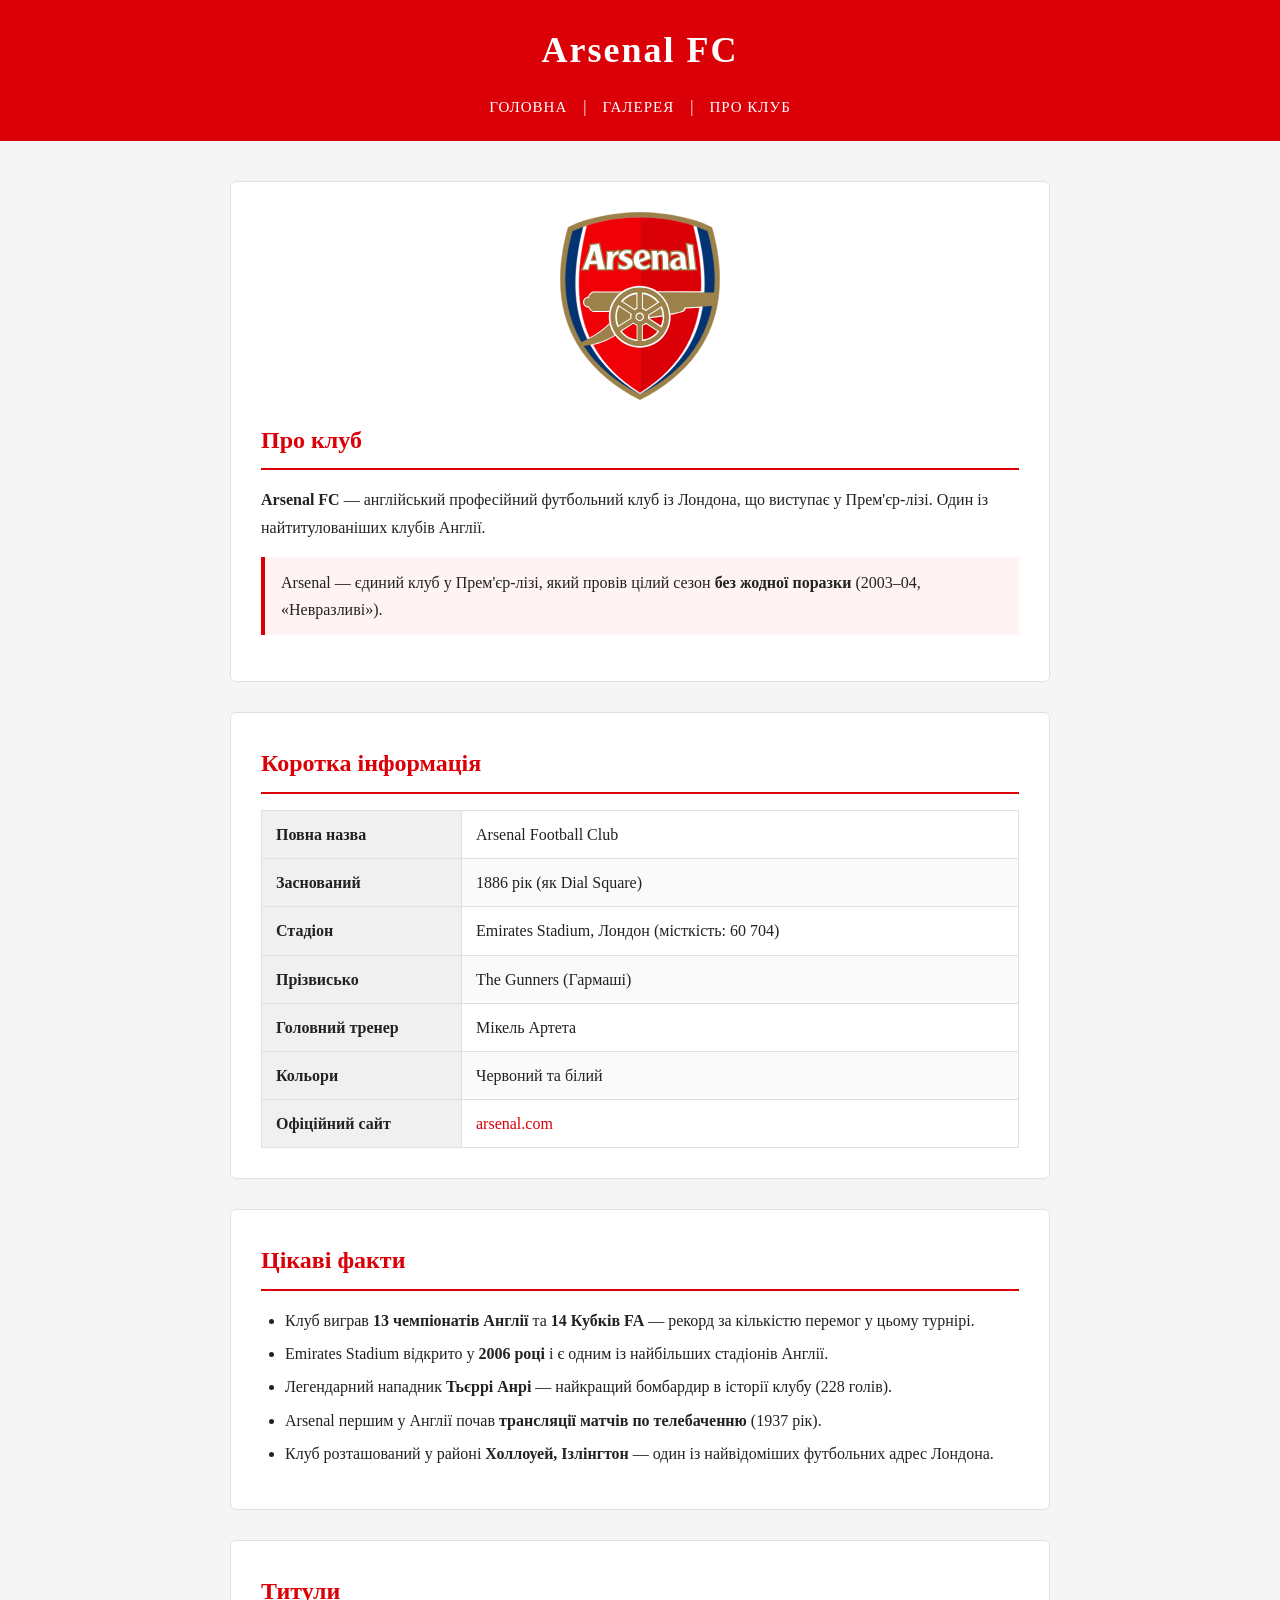
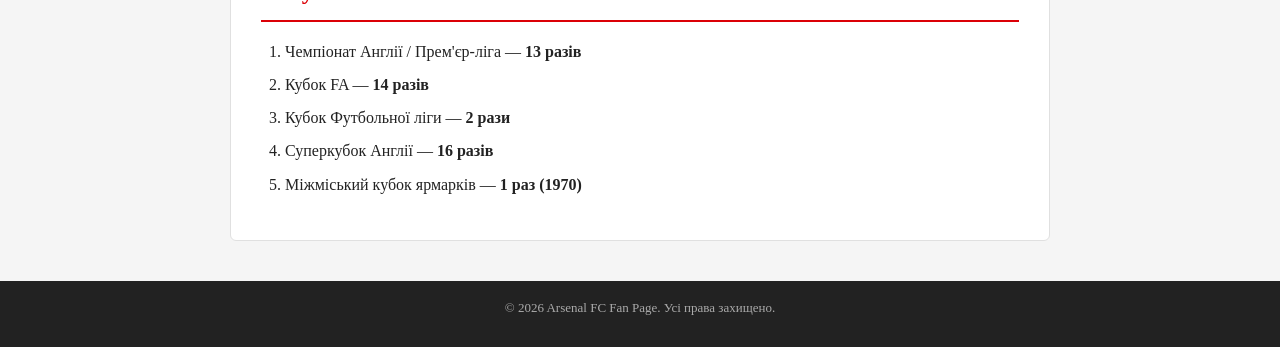
<file: index.html>
<!DOCTYPE html>
<html lang="uk">
<head>
    <meta charset="UTF-8">
    <title>Arsenal FC</title>
    <link rel="stylesheet" href="style.css">
</head>
<body>

    <header>
        <h1>Arsenal FC</h1>
        <nav>
            <a href="index.html">Головна</a> |
            <a href="pages/gallery.html">Галерея</a> |
            <a href="pages/contact.html">Про клуб</a>
        </nav>
    </header>

    <main>
        <section id="intro">
            <img id="club-logo" src="photo/arsenal-logo.svg" alt="Arsenal FC логотип" width="160">

            <h2>Про клуб</h2>
            <p>
                <strong>Arsenal FC</strong> — англійський професійний футбольний клуб із Лондона,
                що виступає у Прем'єр-лізі. Один із найтитулованіших клубів Англії.
            </p>

            <p class="highlight">
                Arsenal — єдиний клуб у Прем'єр-лізі, який провів цілий сезон
                <strong>без жодної поразки</strong> (2003–04, «Невразливі»).
            </p>
        </section>

        <section id="info">
            <h2>Коротка інформація</h2>
            <table>
                <tr>
                    <td><strong>Повна назва</strong></td>
                    <td>Arsenal Football Club</td>
                </tr>
                <tr>
                    <td><strong>Заснований</strong></td>
                    <td>1886 рік (як Dial Square)</td>
                </tr>
                <tr>
                    <td><strong>Стадіон</strong></td>
                    <td>Emirates Stadium, Лондон (місткість: 60 704)</td>
                </tr>
                <tr>
                    <td><strong>Прізвисько</strong></td>
                    <td>The Gunners (Гармаші)</td>
                </tr>
                <tr>
                    <td><strong>Головний тренер</strong></td>
                    <td>Мікель Артета</td>
                </tr>
                <tr>
                    <td><strong>Кольори</strong></td>
                    <td>Червоний та білий</td>
                </tr>
                <tr>
                    <td><strong>Офіційний сайт</strong></td>
                    <td><a href="https://www.arsenal.com" target="_blank">arsenal.com</a></td>
                </tr>
            </table>
        </section>

        <section id="facts">
            <h2>Цікаві факти</h2>
            <ul>
                <li>Клуб виграв <strong>13 чемпіонатів Англії</strong> та <strong>14 Кубків FA</strong> — рекорд за кількістю перемог у цьому турнірі.</li>
                <li>Emirates Stadium відкрито у <strong>2006 році</strong> і є одним із найбільших стадіонів Англії.</li>
                <li>Легендарний нападник <strong>Тьєррі Анрі</strong> — найкращий бомбардир в історії клубу (228 голів).</li>
                <li>Arsenal першим у Англії почав <strong>трансляції матчів по телебаченню</strong> (1937 рік).</li>
                <li>Клуб розташований у районі <strong>Холлоуей, Ізлінгтон</strong> — один із найвідоміших футбольних адрес Лондона.</li>
            </ul>
        </section>

        <section id="titles">
            <h2>Титули</h2>
            <ol>
                <li>Чемпіонат Англії / Прем'єр-ліга — <strong>13 разів</strong></li>
                <li>Кубок FA — <strong>14 разів</strong></li>
                <li>Кубок Футбольної ліги — <strong>2 рази</strong></li>
                <li>Суперкубок Англії — <strong>16 разів</strong></li>
                <li>Міжміський кубок ярмарків — <strong>1 раз (1970)</strong></li>
            </ol>
        </section>
    </main>

    <footer>
        <p>&copy; 2026 Arsenal FC Fan Page. Усі права захищено.</p>
    </footer>

</body>
</html>
</file>
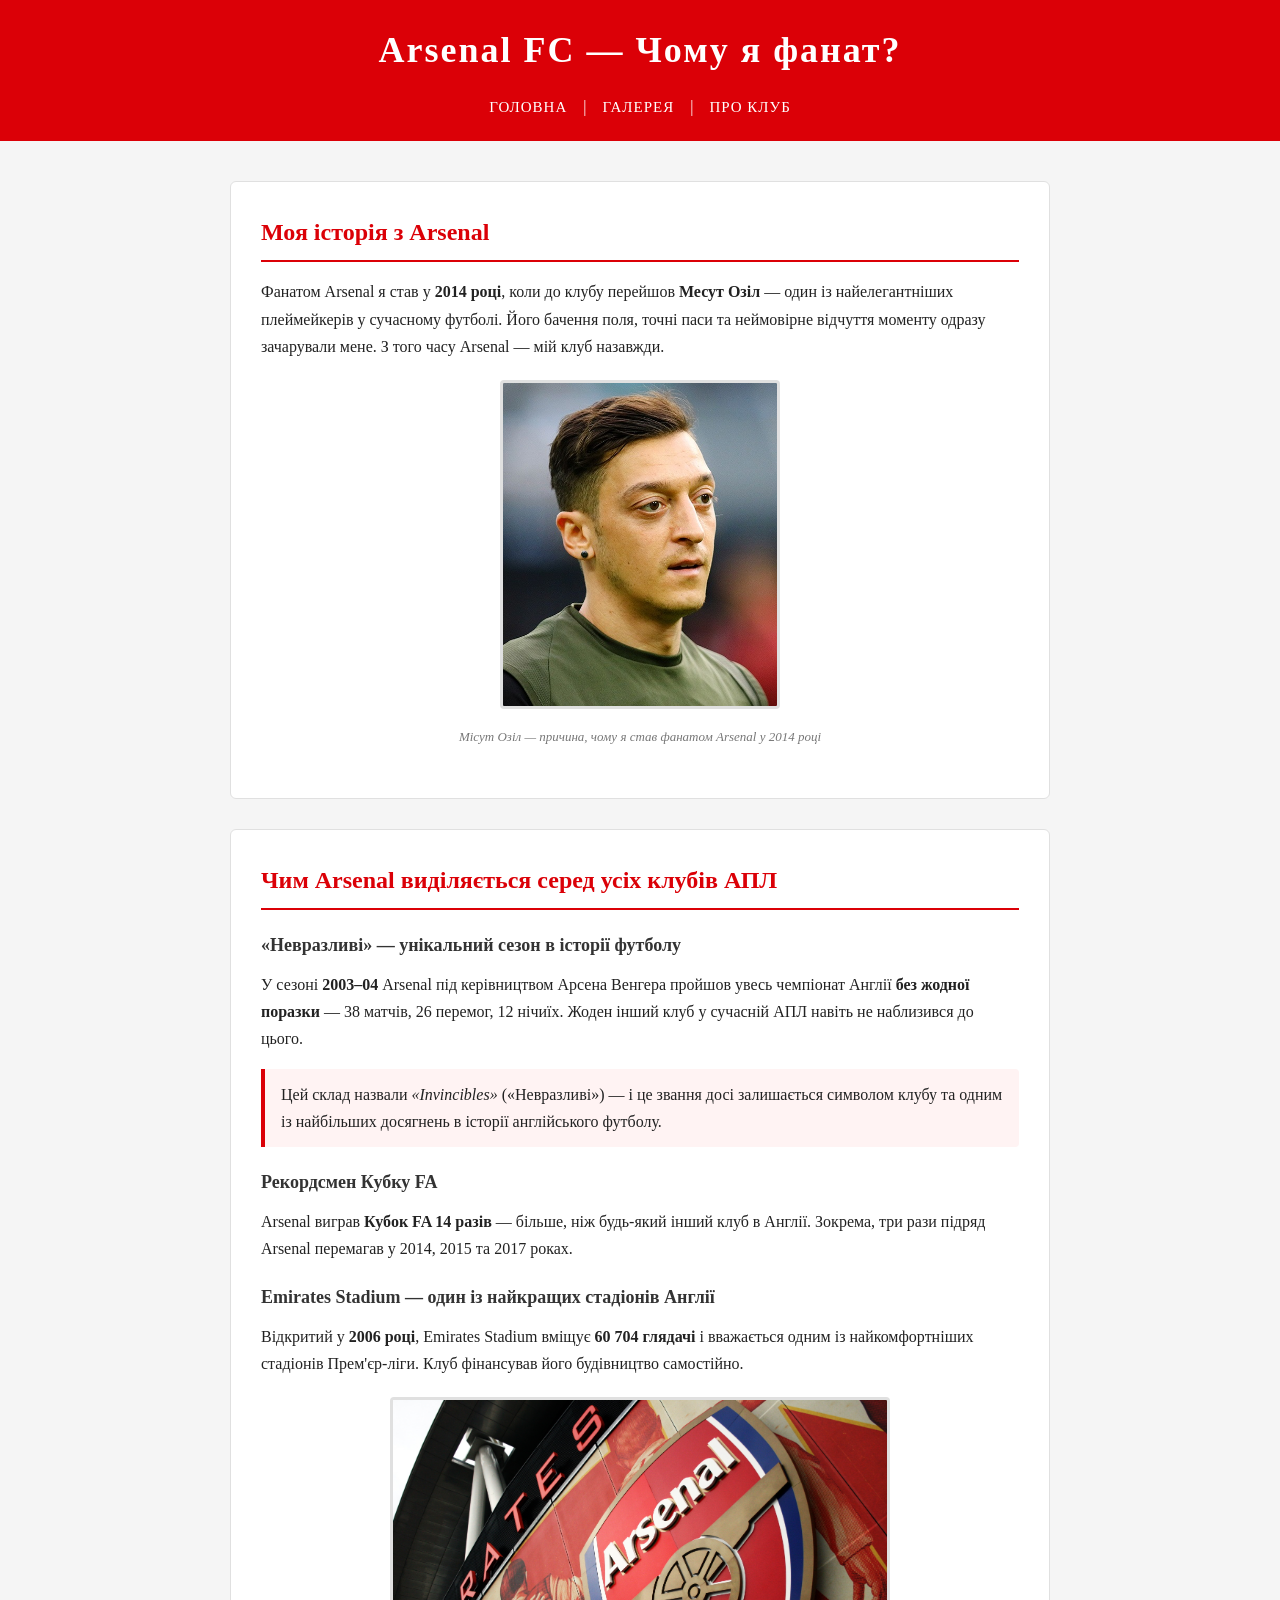
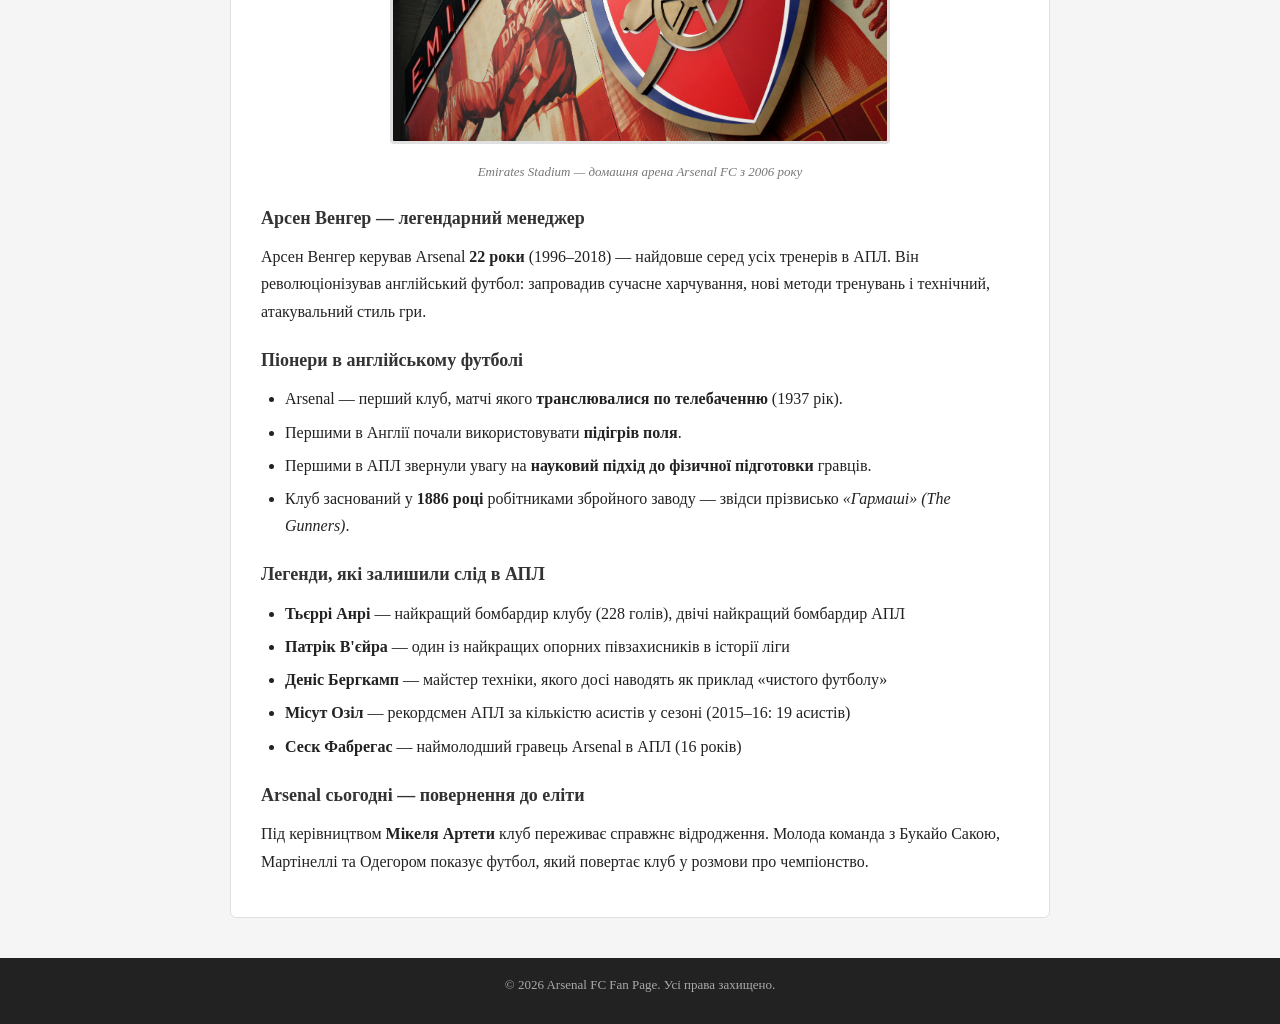
<file: pages/contact.html>
<!DOCTYPE html>
<html lang="uk">
<head>
    <meta charset="UTF-8">
    <title>Про Arsenal — Arsenal FC</title>
    <link rel="stylesheet" href="../style.css">
</head>
<body>

    <header>
        <h1>Arsenal FC — Чому я фанат?</h1>
        <nav>
            <a href="../index.html">Головна</a> |
            <a href="gallery.html">Галерея</a> |
            <a href="contact.html">Про клуб</a>
        </nav>
    </header>

    <main>

        <section id="my-story">
            <h2>Моя історія з Arsenal</h2>
            <p>
                Фанатом Arsenal я став у <strong>2014 році</strong>, коли до клубу перейшов
                <strong>Месут Озіл</strong> — один із найелегантніших плеймейкерів у
                сучасному футболі. Його бачення поля, точні паси та неймовірне відчуття
                моменту одразу зачарували мене. З того часу Arsenal — мій клуб назавжди.
            </p>
            <figure>
                <img src="../photo/ozil.jpg" alt="Місут Озіл" width="280">
                <figcaption>Місут Озіл — причина, чому я став фанатом Arsenal у 2014 році</figcaption>
            </figure>
        </section>

        <section id="why-arsenal">
            <h2>Чим Arsenal виділяється серед усіх клубів АПЛ</h2>

            <h3>«Невразливі» — унікальний сезон в історії футболу</h3>
            <p>
                У сезоні <strong>2003–04</strong> Arsenal під керівництвом Арсена Венгера
                пройшов увесь чемпіонат Англії <strong>без жодної поразки</strong> —
                38 матчів, 26 перемог, 12 нічиїх. Жоден інший клуб у сучасній АПЛ навіть
                не наблизився до цього.
            </p>

            <p class="highlight">
                Цей склад назвали <em>«Invincibles»</em> («Невразливі») — і це звання
                досі залишається символом клубу та одним із найбільших досягнень в
                історії англійського футболу.
            </p>

            <h3>Рекордсмен Кубку FA</h3>
            <p>
                Arsenal виграв <strong>Кубок FA 14 разів</strong> — більше, ніж будь-який
                інший клуб в Англії. Зокрема, три рази підряд Arsenal перемагав у 2014, 2015 та 2017 роках.
            </p>

            <h3>Emirates Stadium — один із найкращих стадіонів Англії</h3>
            <p>
                Відкритий у <strong>2006 році</strong>, Emirates Stadium вміщує
                <strong>60 704 глядачі</strong> і вважається одним із найкомфортніших
                стадіонів Прем'єр-ліги. Клуб фінансував його будівництво самостійно.
            </p>
            <figure>
                <img src="../photo/emirates-stadium.jpg" alt="Emirates Stadium" width="500">
                <figcaption>Emirates Stadium — домашня арена Arsenal FC з 2006 року</figcaption>
            </figure>

            <h3>Арсен Венгер — легендарний менеджер</h3>
            <p>
                Арсен Венгер керував Arsenal <strong>22 роки</strong> (1996–2018) —
                найдовше серед усіх тренерів в АПЛ. Він революціонізував англійський
                футбол: запровадив сучасне харчування, нові методи тренувань і
                технічний, атакувальний стиль гри.
            </p>

            <h3>Піонери в англійському футболі</h3>
            <ul>
                <li>Arsenal — перший клуб, матчі якого <strong>транслювалися по телебаченню</strong> (1937 рік).</li>
                <li>Першими в Англії почали використовувати <strong>підігрів поля</strong>.</li>
                <li>Першими в АПЛ звернули увагу на <strong>науковий підхід до фізичної підготовки</strong> гравців.</li>
                <li>Клуб заснований у <strong>1886 році</strong> робітниками збройного заводу — звідси прізвисько <em>«Гармаші» (The Gunners)</em>.</li>
            </ul>

            <h3>Легенди, які залишили слід в АПЛ</h3>
            <ul class="legends-list">
                <li><strong>Тьєррі Анрі</strong> — найкращий бомбардир клубу (228 голів), двічі найкращий бомбардир АПЛ</li>
                <li><strong>Патрік В'єйра</strong> — один із найкращих опорних півзахисників в історії ліги</li>
                <li><strong>Деніс Бергкамп</strong> — майстер техніки, якого досі наводять як приклад «чистого футболу»</li>
                <li><strong>Місут Озіл</strong> — рекордсмен АПЛ за кількістю асистів у сезоні (2015–16: 19 асистів)</li>
                <li><strong>Сеск Фабрегас</strong> — наймолодший гравець Arsenal в АПЛ (16 років)</li>
            </ul>

            <h3>Arsenal сьогодні — повернення до еліти</h3>
            <p>
                Під керівництвом <strong>Мікеля Артети</strong> клуб переживає справжнє
                відродження. Молода команда з Букайо Сакою, Мартінеллі та Одегором
                показує футбол, який повертає клуб у розмови про чемпіонство.
            </p>
        </section>

    </main>

    <footer>
        <p>&copy; 2026 Arsenal FC Fan Page. Усі права захищено.</p>
    </footer>

</body>
</html>
</file>
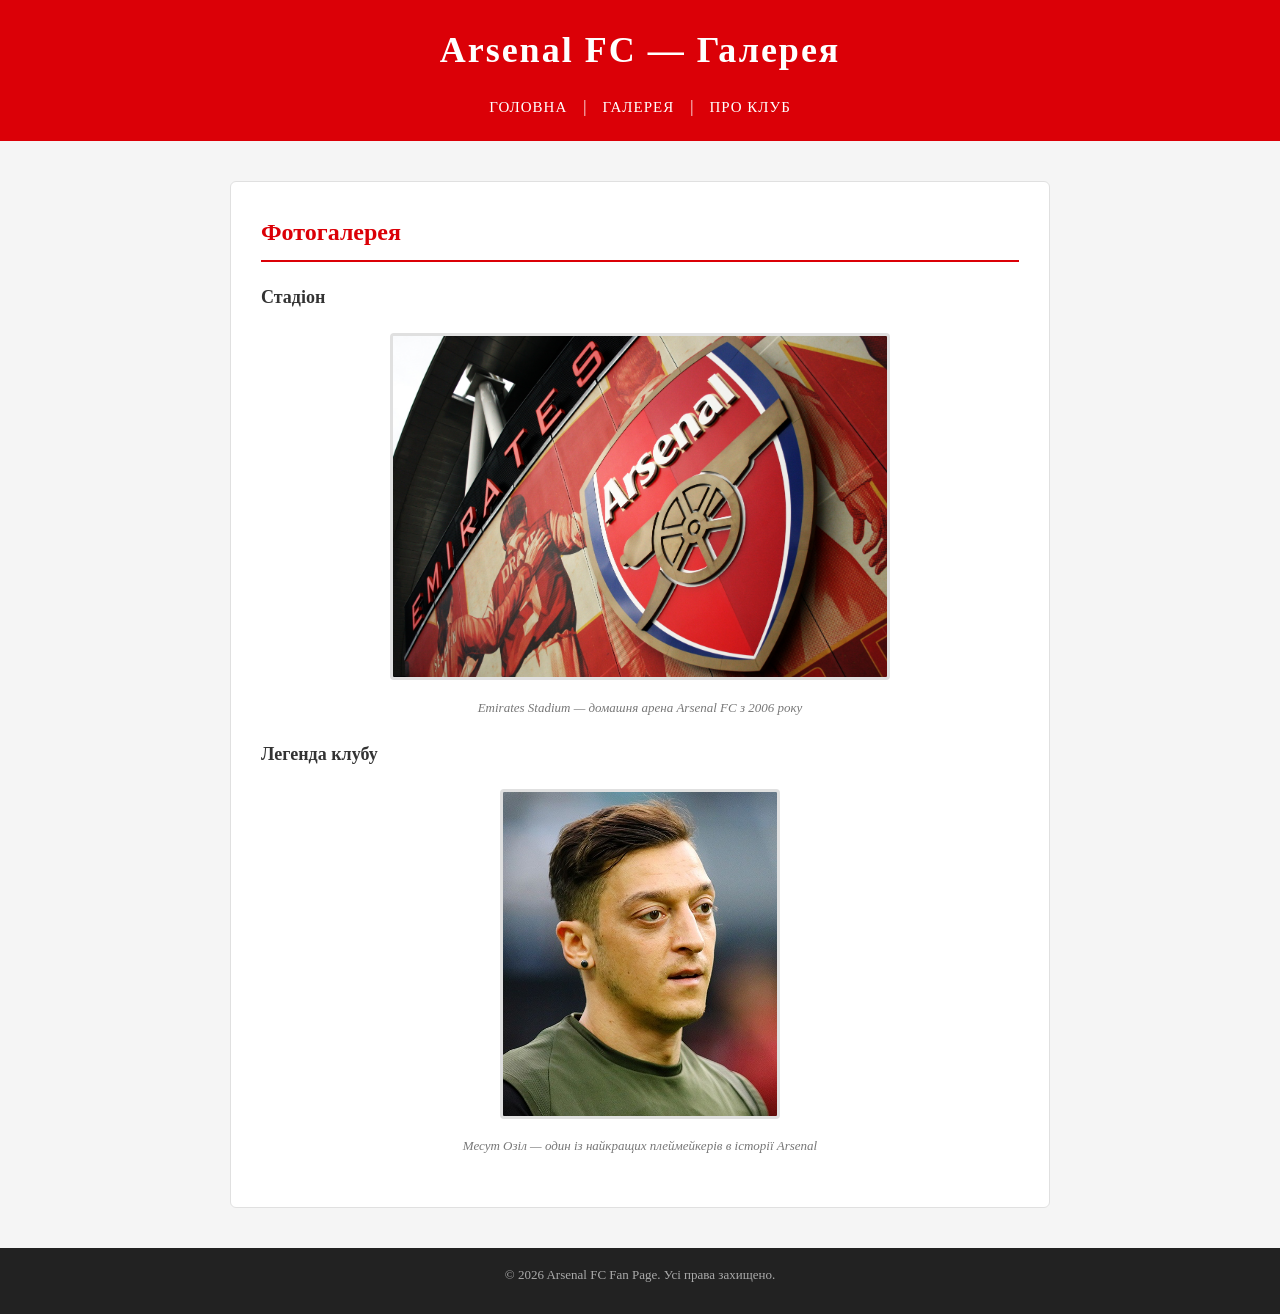
<file: pages/gallery.html>
<!DOCTYPE html>
<html lang="uk">
<head>
    <meta charset="UTF-8">
    <title>Галерея — Arsenal FC</title>
    <link rel="stylesheet" href="../style.css">
</head>
<body>

    <header>
        <h1>Arsenal FC — Галерея</h1>
        <nav>
            <a href="../index.html">Головна</a> |
            <a href="gallery.html">Галерея</a> |
            <a href="contact.html">Про клуб</a>
        </nav>
    </header>

    <main>
        <section id="gallery">
            <h2>Фотогалерея</h2>

            <h3>Стадіон</h3>
            <figure>
                <img src="../photo/emirates-stadium.jpg" alt="Emirates Stadium" width="500">
                <figcaption>Emirates Stadium — домашня арена Arsenal FC з 2006 року</figcaption>
            </figure>

            <h3>Легенда клубу</h3>
            <figure>
                <img src="../photo/ozil.jpg" alt="Месут Озіл" width="280">
                <figcaption>Месут Озіл — один із найкращих плеймейкерів в історії Arsenal</figcaption>
            </figure>
        </section>
    </main>

    <footer>
        <p>&copy; 2026 Arsenal FC Fan Page. Усі права захищено.</p>
    </footer>

</body>
</html>
</file>
<file: style.css>
/* ===== ЗАГАЛЬНІ СТИЛІ ===== */
* {
    margin: 0;
    padding: 0;
    box-sizing: border-box;
}

body {
    font-family: Georgia, 'Times New Roman', serif;
    font-size: 16px;
    color: #222222;
    background-color: #f5f5f5;
    line-height: 1.7;
}

/* ===== ХЕДЕР ===== */
header {
    background-color: #db0007;
    color: #ffffff;
    padding: 20px 40px;
    text-align: center;
}

header h1 {
    font-size: 36px;
    letter-spacing: 2px;
    margin-bottom: 12px;
}

/* ===== НАВІГАЦІЯ ===== */
nav {
    margin-top: 10px;
}

nav a {
    color: #ffffff;
    text-decoration: none;
    font-size: 15px;
    margin: 0 12px;
    letter-spacing: 1px;
    text-transform: uppercase;
}

nav a:hover {
    text-decoration: underline;
}

/* ===== ГОЛОВНИЙ КОНТЕНТ ===== */
main {
    max-width: 860px;
    margin: 40px auto;
    padding: 0 20px;
}

/* ===== СЕКЦІЇ ===== */
section {
    background-color: #ffffff;
    border: 1px solid #e0e0e0;
    border-radius: 6px;
    padding: 30px;
    margin-bottom: 30px;
}

/* ===== ЗАГОЛОВКИ ===== */
h2 {
    font-size: 24px;
    color: #db0007;
    margin-bottom: 16px;
    border-bottom: 2px solid #db0007;
    padding-bottom: 8px;
}

h3 {
    font-size: 18px;
    color: #333333;
    margin-top: 20px;
    margin-bottom: 10px;
}

/* ===== ПАРАГРАФИ ===== */
p {
    margin-bottom: 12px;
}

/* ===== LOGO / ЕМБЛЕМА ===== */
#club-logo {
    display: block;
    margin: 0 auto 20px auto;
}

/* ===== ТАБЛИЦЯ ===== */
table {
    width: 100%;
    border-collapse: collapse;
    margin-top: 10px;
}

table td {
    padding: 10px 14px;
    border: 1px solid #e0e0e0;
}

table tr:nth-child(even) {
    background-color: #fafafa;
}

table td:first-child {
    width: 200px;
    background-color: #f0f0f0;
}

/* ===== СПИСКИ ===== */
ul, ol {
    padding-left: 24px;
    margin-bottom: 12px;
}

li {
    margin-bottom: 6px;
}

/* ===== ФІГУРИ / ФОТО ===== */
figure {
    margin: 20px 0;
    text-align: center;
}

figure img {
    border: 3px solid #e0e0e0;
    border-radius: 4px;
    max-width: 100%;
}

figcaption {
    font-size: 13px;
    color: #777777;
    margin-top: 8px;
    font-style: italic;
}

/* ===== ПОСИЛАННЯ ===== */
a {
    color: #db0007;
    text-decoration: none;
}

a:hover {
    text-decoration: underline;
}

/* ===== ФУТЕР ===== */
footer {
    background-color: #222222;
    color: #aaaaaa;
    text-align: center;
    padding: 16px 20px;
    font-size: 13px;
}

/* ===== HR ===== */
hr {
    border: none;
    border-top: 1px solid #e0e0e0;
    margin: 20px 0;
}

/* ===== КЛАС ДЛЯ ВИДІЛЕННЯ ВАЖЛИВОГО ФАКТУ ===== */
.highlight {
    background-color: #fff3f3;
    border-left: 4px solid #db0007;
    padding: 12px 16px;
    margin: 16px 0;
    border-radius: 0 4px 4px 0;
}
</file>
